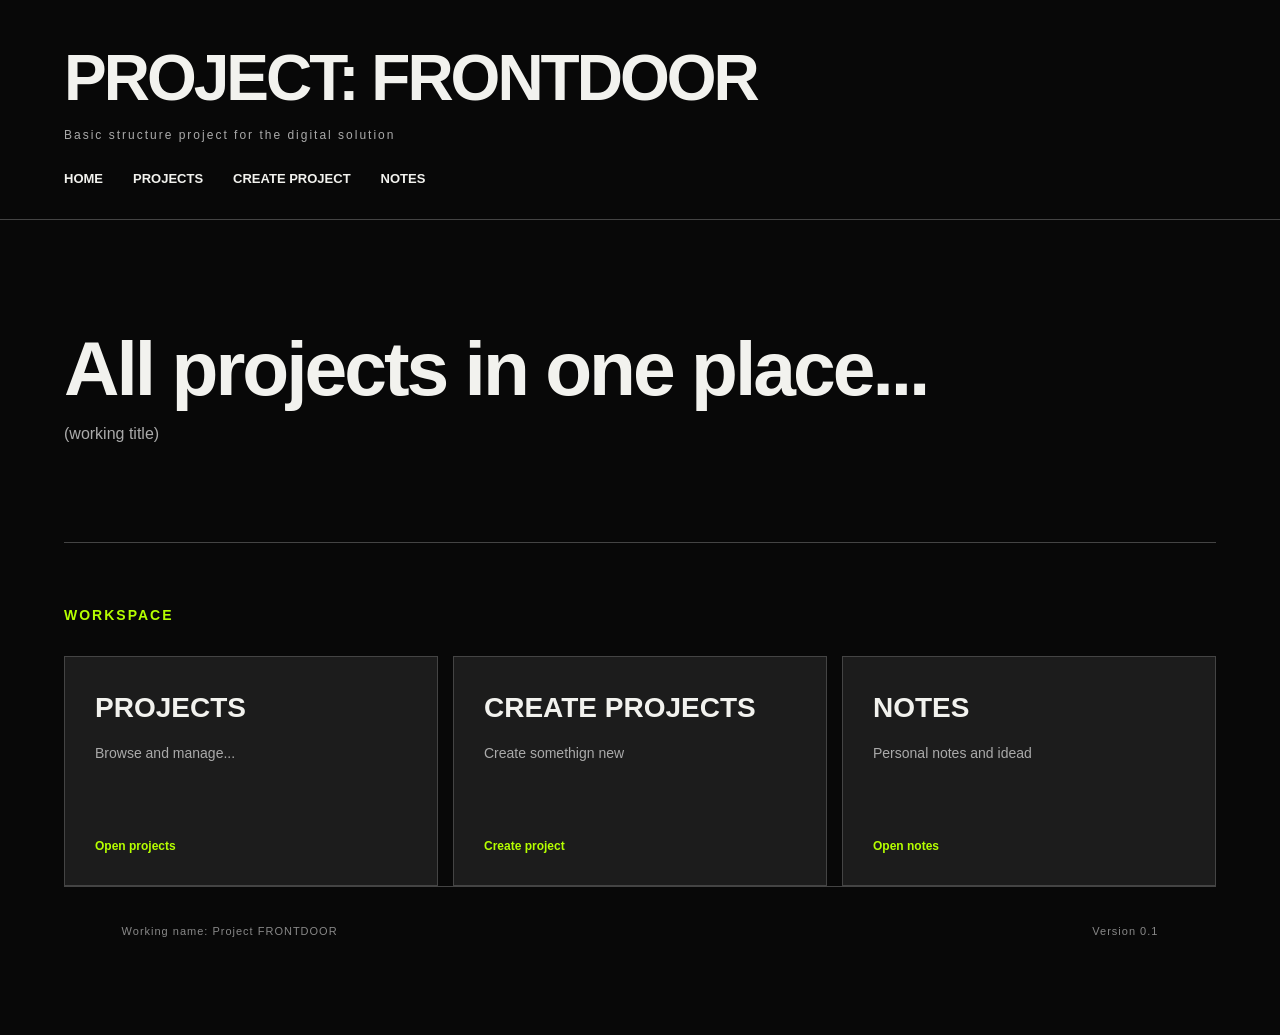
<file: b.application/index.html>
<!DOCTYPE html>
<html lang="en">
    <head>
        <meta charset ="UTF-8">
        <meta name="viewport" content="width=device-width, initial-scale=1.0">
        <title>FRONTDOOR_HOME</title>

        <link rel="stylesheet" href="css/style.css">
    </head>

    <body>
        <!--header for branding and navigations-->
        <header>
            <h1>PROJECT: FRONTDOOR</h1>
            <p>Basic structure project for the digital solution</p>

            <nav>
                <a href="index.html">Home</a>
                <a href="pages/projects.html">Projects</a>
                <a href="pages/create-project.html">Create Project</a>
                <a href="pages/notes.html">Notes</a>
            </nav>
        </header>

        <!--Main for homepage content-->
        <main>

            <!--intro-->
            <section id="welcome">
                <h2>All projects in one place...</h2>
                <p>(working title)</p>
            </section>

            <!--Options for the user-->
            <section id="workspace">
                <h2>Workspace</h2>

                <div class="workspace-options">

                    <article>
                        <h3>Projects</h3>
                        <p>Browse and manage...</p>
                        <a href="pages/projects.html">Open projects</a>
                    </article>

                    <article>
                        <h3>Create projects</h3>
                        <p>Create somethign new</p>
                        <a href="pages/create-project.html">Create project</a>
                    </article>

                    <article>
                        <h3>Notes</h3>
                        <p>Personal notes and idead</p>
                        <a href="pages/notes.html">Open notes</a>
                    </article>
                </div>
            </section>

            <!--Footer with system information-->
            <footer>
                <p>Working name: Project FRONTDOOR</p>
                <p>Version 0.1</p>
            </footer>
        </main>
    </body>
</html>
</file>
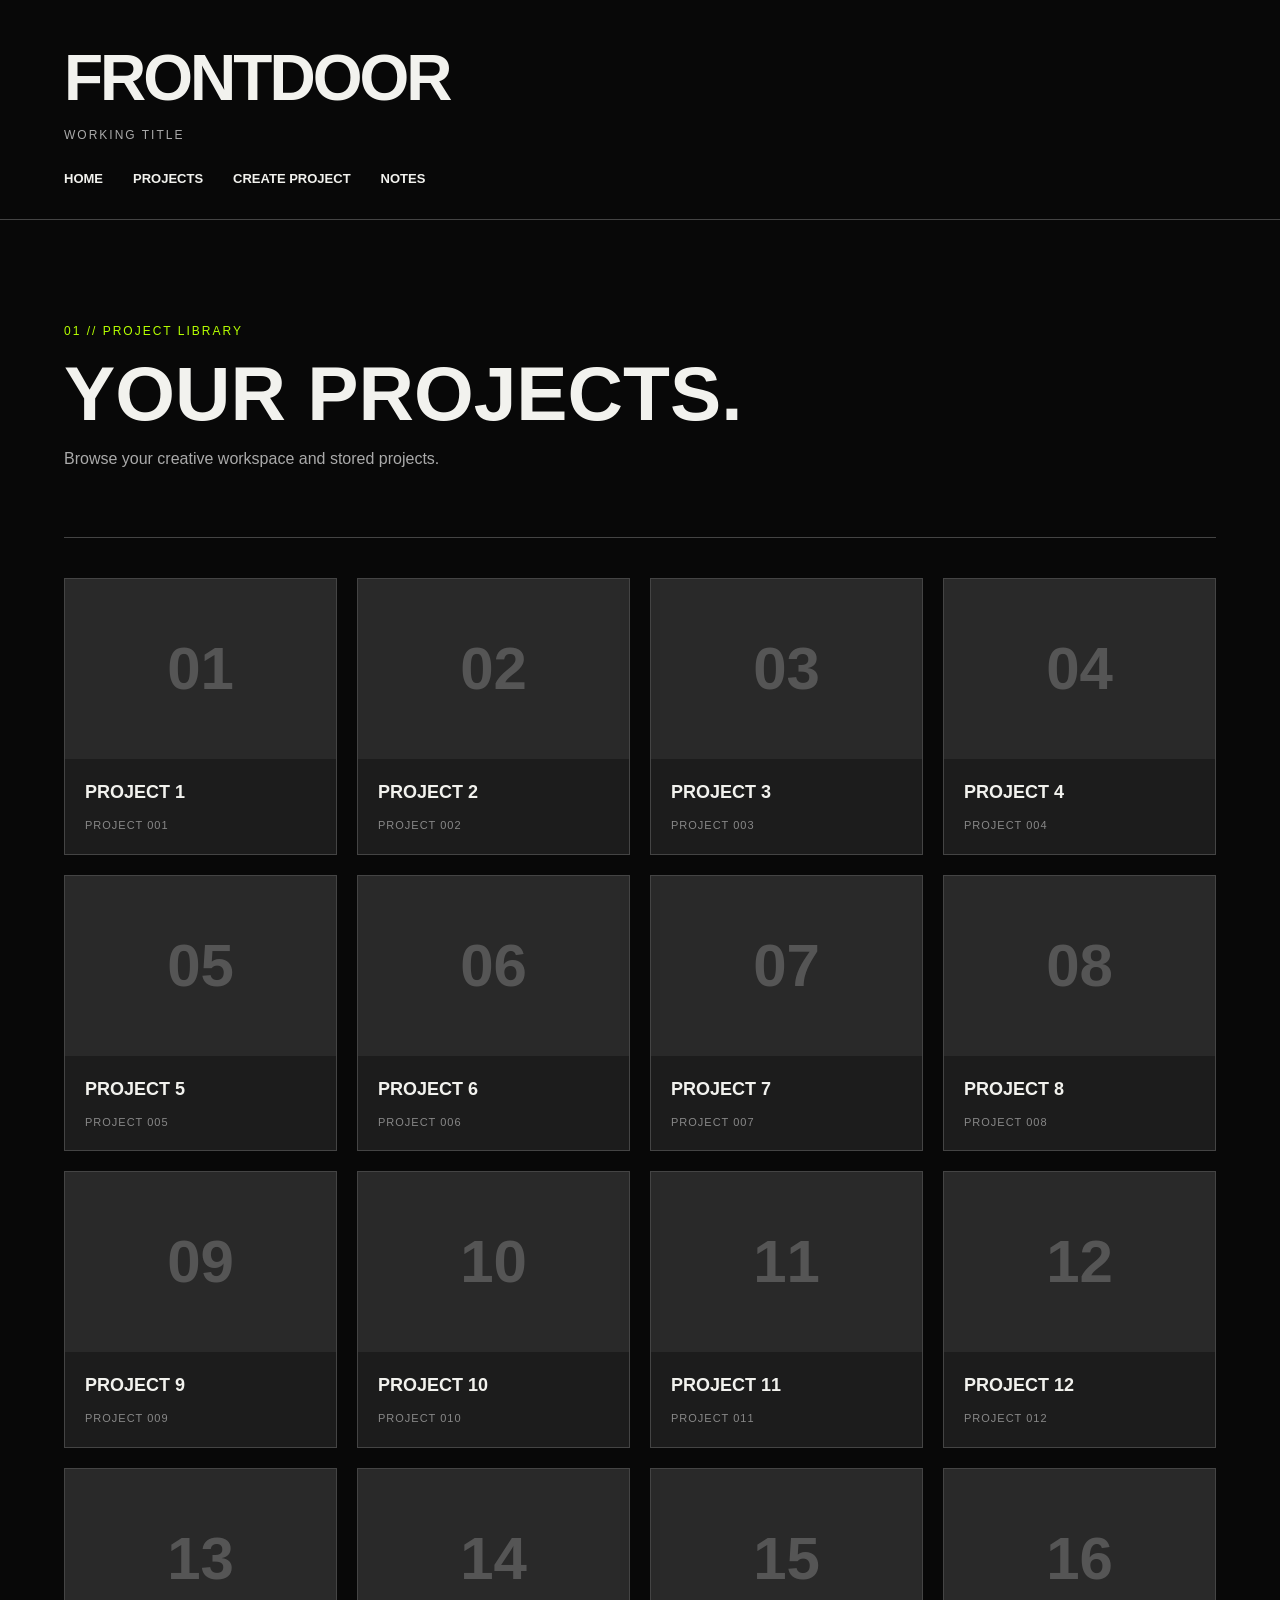
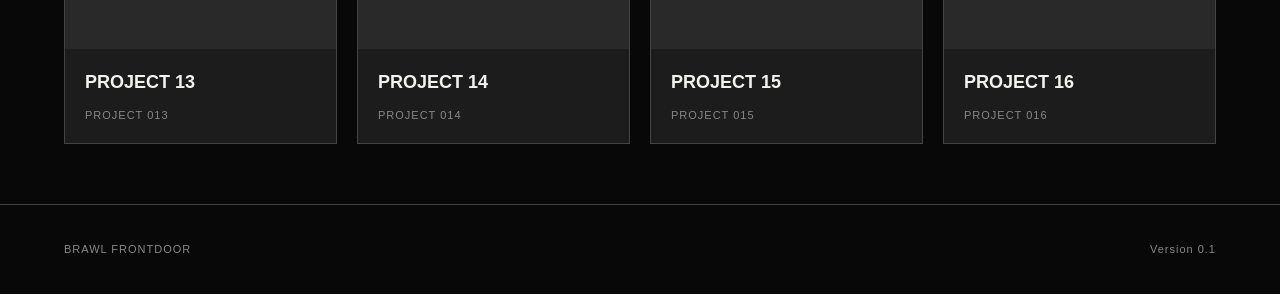
<file: b.application/pages/projects.html>
<!DOCTYPE html>
<html lang="en">

<head>
    <meta charset="UTF-8">
    <meta name="viewport" content="width=device-width, initial-scale=1.0">

    <title>FONTDOOR: Projects</title>
    <link rel="stylesheet" href="../css/style.css">
</head>

<body>

    <!-- HEADER -->
    <header>
        <h1>FRONTDOOR</h1>
        <p>WORKING TITLE</p>

        <nav>
            <a href="../index.html">Home</a>
            <a href="projects.html">Projects</a>
            <a href="create-project.html">Create Project</a>
            <a href="notes.html">Notes</a>
        </nav>
    </header>

    <main>

        <!-- PAGE INTRODUCTION -->
        <section class="projects-intro">
            <p class="section-label">01 // PROJECT LIBRARY</p>
            <h2>YOUR PROJECTS.</h2>
            <p>Browse your creative workspace and stored projects.</p>
        </section>

        <!-- PROJECT GRID: all projects to be set together as gallery -->
        <section class="projects-section">

            <div class="project-grid">

                <!-- PROJECT 01 -->
                <a href="project-detail.html" class="project-card">
                    <div class="project-image">01</div>
                    <div class="project-info">
                        <h3>Project 1</h3>
                        <p>PROJECT 001</p>
                    </div>
                </a>

                <!-- PROJECT 02 -->
                <a href="project-detail.html" class="project-card">
                    <div class="project-image">02</div>
                    <div class="project-info">
                        <h3>Project 2</h3>
                        <p>PROJECT 002</p>
                    </div>
                </a>

                <!-- PROJECT 03 -->
                <a href="project-detail.html" class="project-card">
                    <div class="project-image">03</div>
                    <div class="project-info">
                        <h3>Project 3</h3>
                        <p>PROJECT 003</p>
                    </div>
                </a>

                <!-- PROJECT 04 -->
                <a href="project-detail.html" class="project-card">
                    <div class="project-image">04</div>
                    <div class="project-info">
                        <h3>Project 4</h3>
                        <p>PROJECT 004</p>
                    </div>
                </a>

                <!-- adding more projects as soon as remaining setup is done -->
                <a href="project-detail.html" class="project-card">
                    <div class="project-image">05</div>
                    <div class="project-info">
                        <h3>Project 5</h3>
                        <p>PROJECT 005</p>
                    </div>
                </a>

                <!-- PROJECT 06 -->
                <a href="project-detail.html" class="project-card">
                    <div class="project-image">06</div>
                    <div class="project-info">
                        <h3>Project 6</h3>
                        <p>PROJECT 006</p>
                    </div>
                </a>

                <!-- PROJECT 07 -->
                <a href="project-detail.html" class="project-card">
                    <div class="project-image">07</div>
                    <div class="project-info">
                        <h3>Project 7</h3>
                        <p>PROJECT 007</p>
                    </div>
                </a>

                <!-- PROJECT 08 -->
                <a href="project-detail.html" class="project-card">
                    <div class="project-image">08</div>
                    <div class="project-info">
                        <h3>Project 8</h3>
                        <p>PROJECT 008</p>
                    </div>
                </a>

                <!-- PROJECT 09 -->
                <a href="project-detail.html" class="project-card">
                    <div class="project-image">09</div>
                    <div class="project-info">
                        <h3>Project 9</h3>
                        <p>PROJECT 009</p>
                    </div>
                </a>

                <!-- PROJECT 10 -->
                <a href="project-detail.html" class="project-card">
                    <div class="project-image">10</div>
                    <div class="project-info">
                        <h3>Project 10</h3>
                        <p>PROJECT 010</p>
                    </div>
                </a>

                <!-- PROJECT 11 -->
                <a href="project-detail.html" class="project-card">
                    <div class="project-image">11</div>
                    <div class="project-info">
                        <h3>Project 11</h3>
                        <p>PROJECT 011</p>
                    </div>
                </a>

                <!-- PROJECT 12 -->
                <a href="project-detail.html" class="project-card">
                    <div class="project-image">12</div>
                    <div class="project-info">
                        <h3>Project 12</h3>
                        <p>PROJECT 012</p>
                    </div>
                </a>

                <!-- PROJECT 13 -->
                <a href="project-detail.html" class="project-card">
                    <div class="project-image">13</div>
                    <div class="project-info">
                        <h3>Project 13</h3>
                        <p>PROJECT 013</p>
                    </div>
                </a>

                <!-- PROJECT 14 -->
                <a href="project-detail.html" class="project-card">
                    <div class="project-image">14</div>
                    <div class="project-info">
                        <h3>Project 14</h3>
                        <p>PROJECT 014</p>
                    </div>
                </a>

                <!-- PROJECT 15 -->
                <a href="project-detail.html" class="project-card">
                    <div class="project-image">15</div>
                    <div class="project-info">
                        <h3>Project 15</h3>
                        <p>PROJECT 015</p>
                    </div>
                </a>

                <!-- PROJECT 16 -->
                <a href="project-detail.html" class="project-card">
                    <div class="project-image">16</div>
                    <div class="project-info">
                        <h3>Project 16</h3>
                        <p>PROJECT 016</p>
                    </div>
                </a>

            </div>
        </section>

    </main>

    <!-- FOOTER -->
    <footer>
        <p>BRAWL FRONTDOOR</p>
        <p>Version 0.1</p>
    </footer>

</body>
</html>
</file>
<file: b.application/css/style.css>
/* ==================================
   MAIN STYLESHEET
   FRONTDOOR / VERSION 0.1 -- (Figma version 2)
   ================================== */


/* 1. GLOBAL SETTINGS */

* {
    box-sizing: border-box;
}

body {
    margin: 0;
    background-color: #080808;
    color: #f2f2ee;
    font-family: Arial, Helvetica, sans-serif;
    line-height: 1.5;
}

a {
    color: inherit;
    text-decoration: none;
}


/* 2. HEADER */

header {
    padding: 30px 5%;
    border-bottom: 1px solid #444;
}

header h1 {
    margin: 0;
    font-size: 64px;
    font-weight: 900;
    letter-spacing: -3px;
}

header p {
    margin-top: 0;
    color: #aaa;
    font-size: 12px;
    letter-spacing: 2px;
}

nav {
    display: flex;
    gap: 30px;
    margin-top: 25px;
}

nav a {
    font-size: 13px;
    font-weight: bold;
    text-transform: uppercase;
}

nav a:hover {
    color: #b5ff00;
}


/* 3. MAIN CONTENT */

main {
    max-width: 1400px;
    margin: 0 auto;
    padding: 60px 5%;
}

#welcome {
    padding: 50px 0 80px;
    border-bottom: 1px solid #444;
}

#welcome h2 {
    margin: 0;
    font-size: clamp(36px, 6vw, 90px);
    font-weight: 900;
    line-height: 1;
    letter-spacing: -3px;
}

#welcome p {
    color: #aaa;
    font-size: 16px;
}


/* 4. WORKSPACE SECTION */

#workspace {
    padding-top: 50px;
}

#workspace h2 {
    font-size: 14px;
    letter-spacing: 2px;
    text-transform: uppercase;
    color: #b5ff00;
}

.workspace-options {
    display: grid;
    grid-template-columns: repeat(3, 1fr);
    gap: 15px;
    margin-top: 30px;
}


/* 5. WORKSPACE CARDS */

.workspace-options article {
    background-color: #1c1c1c;
    border: 1px solid #444;
    padding: 30px;
    min-height: 230px;

    display: flex;
    flex-direction: column;
}

.workspace-options h3 {
    margin: 0;
    font-size: 28px;
    text-transform: uppercase;
}

.workspace-options p {
    color: #aaa;
    font-size: 14px;
}

.workspace-options a {
    margin-top: auto;
    font-size: 12px;
    font-weight: bold;
    color: #b5ff00;
}

.workspace-options article:hover {
    border-color: #b5ff00;
}


/* 6. FOOTER */

footer {
    border-top: 1px solid #444;
    padding: 25px 5%;

    display: flex;
    justify-content: space-between;

    color: #888;
    font-size: 11px;
    letter-spacing: 1px;
}


/* 7. SMALL SCREENS */

@media (max-width: 700px) {

    header h1 {
        font-size: 48px;
    }

    nav {
        flex-wrap: wrap;
        gap: 15px;
    }

    .workspace-options {
        grid-template-columns: 1fr;
    }

    footer {
        flex-direction: column;
    }
}


/* =========================
    PROJECTS PAGE
   ========================= */
   
/*Page heading */
/* Page heading */

.projects-intro {
    padding: 30px 0 50px;
    border-bottom: 1px solid #444;
}

.section-label {
    color: #b5ff00;
    font-size: 12px;
    letter-spacing: 2px;
}

.projects-intro h2 {
    font-size: clamp(36px, 6vw, 80px);
    margin: 15px 0;
    line-height: 1;
}

.projects-intro > p:last-child {
    color: #aaa;
}


/* Project grid */

.projects-section {
    padding-top: 40px;
}

.project-grid {
    display: grid;
    grid-template-columns: repeat(4, 1fr);
    gap: 20px;
}


/* Individual project card */

.project-card {
    display: block;
    background-color: #1c1c1c;
    border: 1px solid #444;
}

.project-card:hover {
    border-color: #b5ff00;
}


/* Image placeholder */

.project-image {
    height: 180px;
    background-color: #292929;

    display: flex;
    align-items: center;
    justify-content: center;

    color: #555;
    font-size: 60px;
    font-weight: bold;
}


/* Project information */

.project-info {
    padding: 20px;
}

.project-info h3 {
    margin: 0;
    font-size: 18px;
    text-transform: uppercase;
}

.project-info p {
    margin-bottom: 0;
    color: #888;
    font-size: 11px;
    letter-spacing: 1px;
}


/* ==================================
   PROJECT DETAIL: image gallery for projects
   ================================== */

.project-gallery {
    margin-top: 50px;
}

.project-gallery h3 {
    font-size: 14px;
    letter-spacing: 2px;
    color: #b5ff00;
}

.gallery-container {
    background-color: #1c1c1c;
    border: 1px solid #444;
    min-height: 300px;

    display: flex;
    align-items: center;
    justify-content: center;
}

#gallery-image {
    display: block;
    width: 100%;
    max-height: 550px;
    object-fit: contain;
}

.gallery-controls {
    display: flex;
    align-items: center;
    justify-content: space-between;
    margin-top: 15px;
    gap: 15px;
}

.gallery-controls button {
    background-color: #1c1c1c;
    color: #f2f2ee;
    border: 1px solid #444;
    padding: 12px 25px;
    cursor: pointer;
}

.gallery-controls button:hover {
    border-color: #b5ff00;
    color: #b5ff00;
}

.gallery-controls button:disabled {
    opacity: 0.4;
    cursor: not-allowed;
}

#image-counter {
    color: #aaa;
    font-size: 12px;
}



/* Responsive grid */

@media (max-width: 1000px) {
    .project-grid {
        grid-template-columns: repeat(2, 1fr);
    }
}

@media (max-width: 600px) {
    .project-grid {
        grid-template-columns: 1fr;
    }
}
</file>
